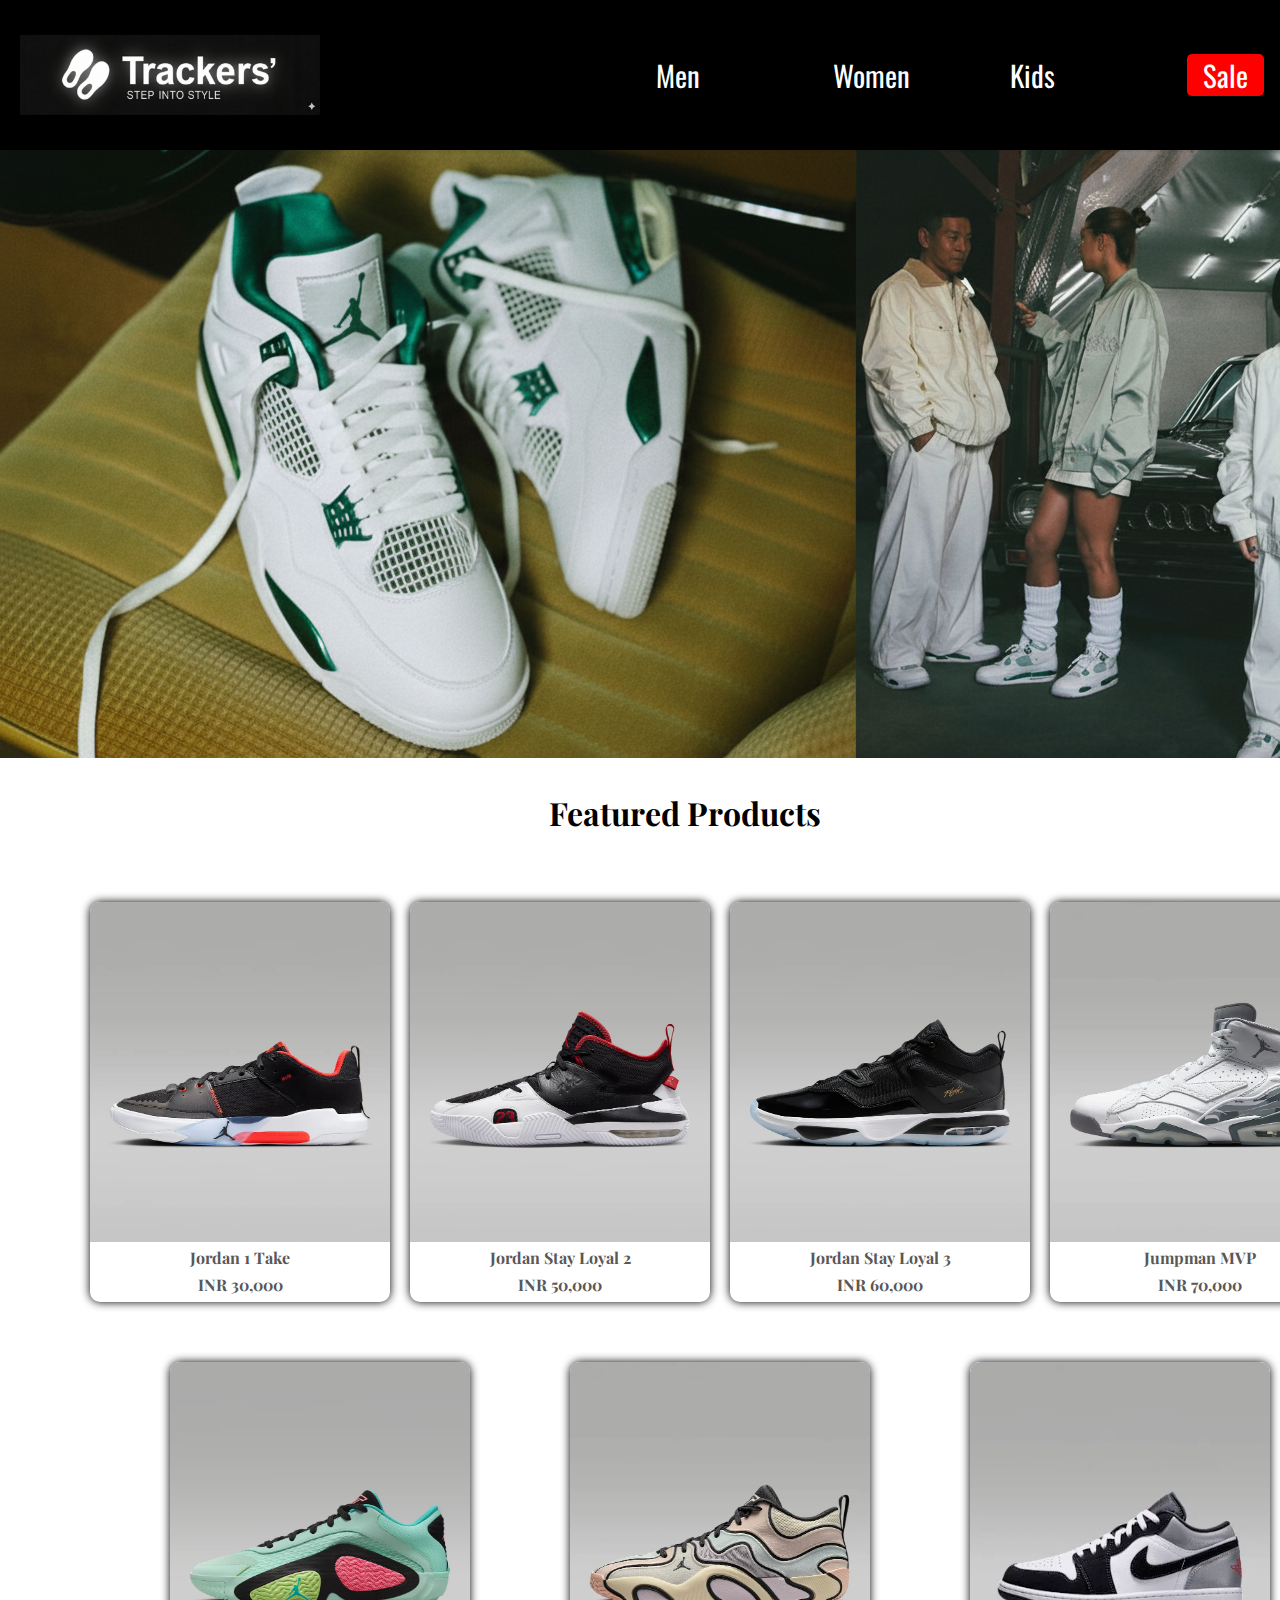
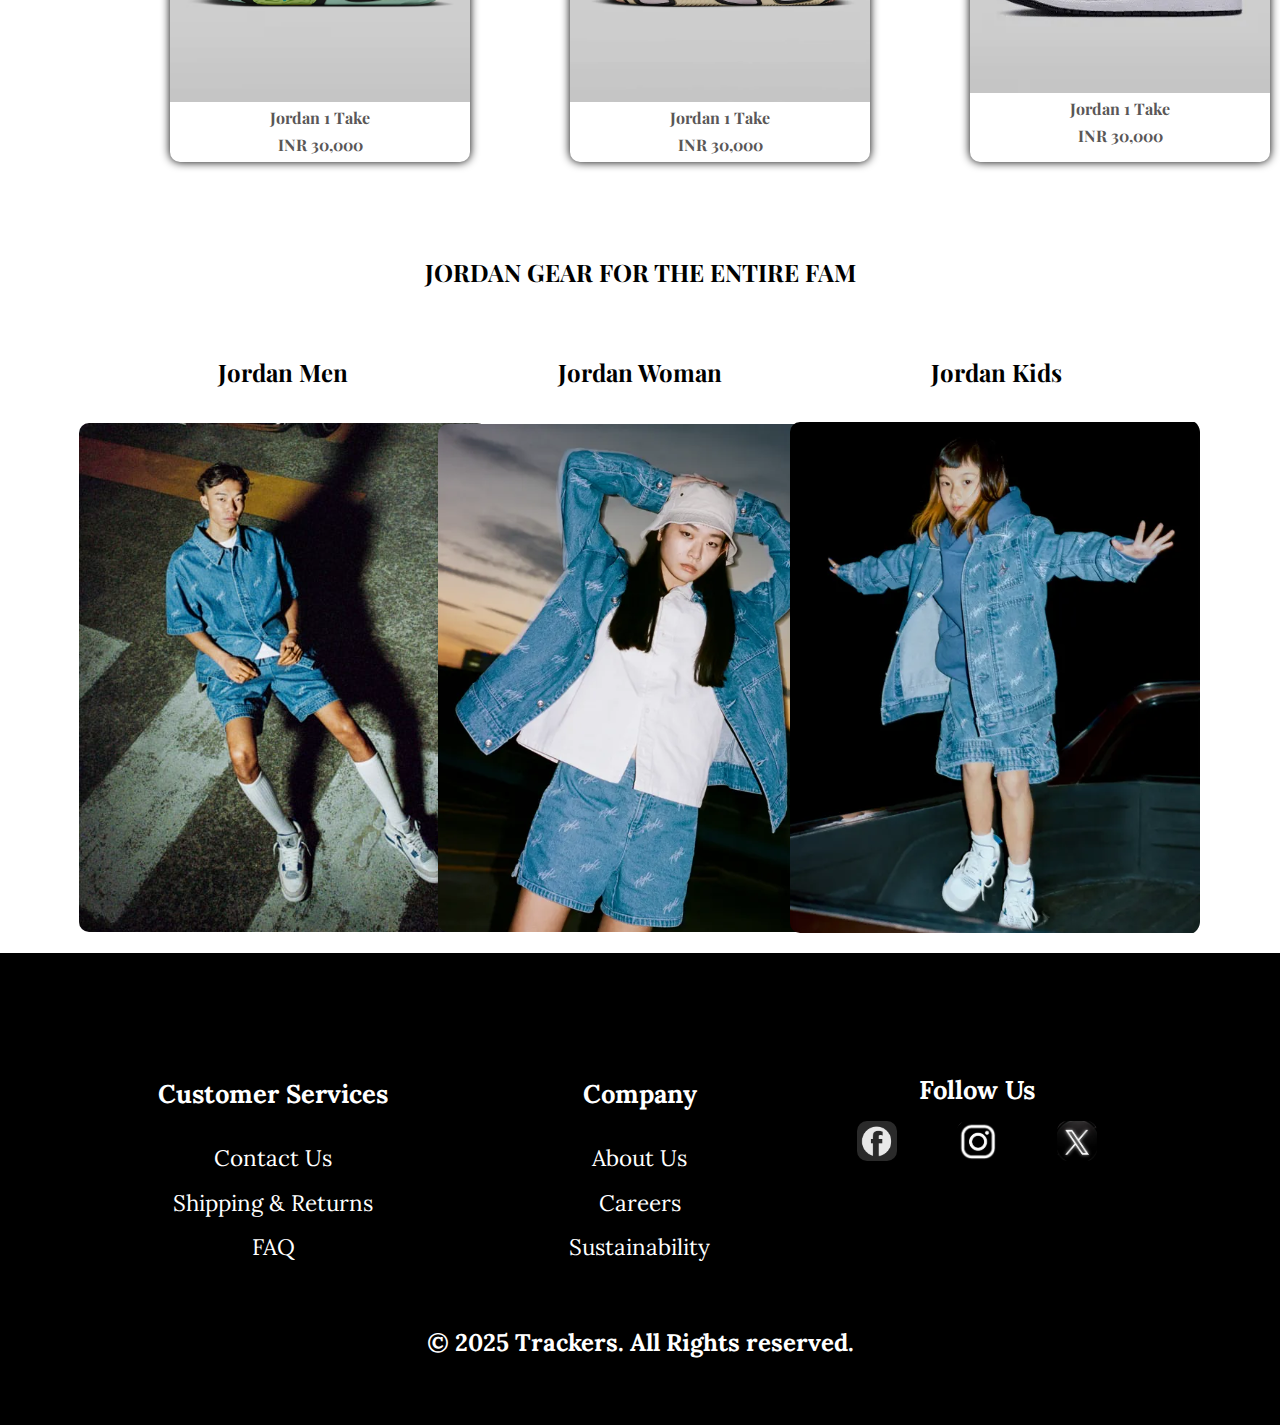
<file: index.html>
<!DOCTYPE html>
<html lang="en">
<head>
    <meta charset="UTF-8">
    <meta name="viewport" content="width=device-width, initial-scale=1.0">
    <title>Trackers'</title>
    <link rel="stylesheet" href="index.css">
    <link rel="preconnect" href="https://fonts.googleapis.com">
<link rel="preconnect" href="https://fonts.gstatic.com" crossorigin>
<link href="https://fonts.googleapis.com/css2?family=Bebas+Neue&family=Cormorant+Garamond:ital,wght@0,300..700;1,300..700&family=Exo:ital,wght@0,100..900;1,100..900&family=Lora:ital,wght@0,400..700;1,400..700&family=Nunito:ital,wght@0,200..1000;1,200..1000&family=Oswald:wght@200..700&family=Playfair+Display:ital,wght@0,400..900;1,400..900&display=swap" rel="stylesheet">
<link rel="icon" href="favicon-32x32.png" type="image/x-icon">
</head>
<body>
    <header> <img class="site_logo" src="trackers-logo.png" alt="trackers logo">

        <nav class="nav_links">
            <a href="#"> Men</a>
            <a href="#">Women</a>
            <a href="#">Kids</a>
            <a id="sales" href="#">Sale </a>
        </nav>
    </header>

    <main>
        <section id="hero">
            <h1 class="absol_p" id="p1">Step into Style</h1>
            <p class="absol_p" id="p2">Discover the perfect pair for every occasion.</p>
            <img src="hero-img.png" alt="The Jordan Family">
<!-- <img src="../multimedia_Trackers/nike_jordan2.jpeg" alt="Nike Shoes lying on leather fitted seat of a car">
<img src="../multimedia_Trackers/nike_jordan1.jpeg" alt="Family of four wearing Nike shoes while sitting inside the same car"> -->
        </section>

        <section id="hero_prod">
            <h2>Featured Products</h2>
            <div class="product row1">
              <div class="product_card">
<a href="#"><div class="popup">
    <a href="#" class="buynow">BUY NOW</a>
</div>    </a>
    <img src="jordan1take.webp" alt="picture of Jordan 1 Take shoes">
    <p class="brand fonts">Jordan 1 Take</p>
    <p class="price fonts">INR 30,000</p>
    <div class="overlay"></div>
   </div> <div class="product_card">
<a href="#"><div class="popup">
    <a href="#" class="buynow">BUY NOW</a>
</div>    </a>
    <img src="Jordan-stay-loyal-2.webp" alt="picture of Jordan 1 Take shoes">
    <p class="brand fonts">Jordan Stay Loyal 2</p>
    <p class="price fonts">INR 50,000</p>
    <div class="overlay"></div>
   </div>
                   <div class="product_card">
<a href="#"><div class="popup">
    <a href="#" class="buynow">BUY NOW</a>
</div>    </a>
    <img src="Jordan-stay-loyal-3.webp" alt="picture of Jordan 1 Take shoes">
    <p class="brand fonts">Jordan Stay Loyal 3
    </p>
    <p class="price fonts">INR 60,000</p>
    <div class="overlay"></div>
   </div>
                   <div class="product_card">
<a href="#"><div class="popup">
    <a href="#" class="buynow">BUY NOW</a>
</div>    </a>
    <img src="jumpman-mvp.webp" alt="picture of Jordan 1 Take shoes">
    <p class="brand fonts">Jumpman MVP</p>
    <p class="price fonts">INR 70,000</p>
    <div class="overlay"></div>
   </div>
                  
            </div>
            <div class="product row2">
                 <div class="product_card">
<a href="#"><div class="popup">
    <a href="#" class="buynow">BUY NOW</a>
</div>    </a>
    <img src="tatum2-vortex.avif" alt="picture of Jordan 1 Take shoes">
    <p class="brand fonts">Jordan 1 Take</p>
    <p class="price fonts">INR 30,000</p>
    <div class="overlay"></div>
   </div>
                <div class="product_card">
<a href="#"><div class="popup">
    <a href="#" class="buynow">BUY NOW</a>
</div>    </a>
    <img src="tatum-sidewalk.webp" alt="picture of Jordan 1 Take shoes">
    <p class="brand fonts">Jordan 1 Take</p>
    <p class="price fonts">INR 30,000</p>
    <div class="overlay"></div>
   </div>
                 <div class="product_card">
<a href="#"><div class="popup">
    <a href="#" class="buynow">BUY NOW</a>
</div>    </a>
    <img src="airjordan1low.webp" alt="picture of Jordan 1 Take shoes">
    <p class="brand fonts">Jordan 1 Take</p>
    <p class="price fonts">INR 30,000</p>
    <div class="overlay"></div>
   </div>
            </div>
        </section>

        <section class="jordan_fam">
            <h2>JORDAN GEAR FOR THE ENTIRE FAM</h2>

            <div class="fam_title">
                <h3 id="title_1">Jordan Men</h3>
                <h3 id="title_2">Jordan Woman</h3>
                <h3 id="title_3">Jordan Kids</h3>
            </div>

            <div class="fam">
                <img id="img1" src="MEN.png" alt="Image of a Man wearing Jordan gear">
                <img id="img2" src="WOMEN.png" alt="Image of a woman wearing Jordan gear" class="gear">
                <img id="img3" src="KID.png" alt="Image of a kid wearing Jordan gear" class="gear">
            </div>
        </section>
    </main>

    <footer>
<div class="div1">      <div class="div1_col1"> <h4 class="footer_title">Customer Services</h4>
 <a href="#">Contact Us</a>
       <a href="#">Shipping & Returns</a>
       <a href="#">FAQ</a></div>
       <div class="div1_col2"><h4 class="footer_title">Company</h4>
        <a href="#">About Us</a>
       <a href="#">Careers</a>
       <a href="#">Sustainability</a></div>
      <div class="div1_col3"> <h4 class="footer_title">Follow Us</h4>
<div class="icons"><a href="#"><img id="icon1" src="facebook-logo.webp" alt="facebook logo"></a>
<a href="#"><img id="icon2" src="insta-logo.png" alt="instagram logo"></a>
       <a href="#"><img id="icon3" src="x-logo.png" alt="twitter logo"></a></div></div>
</div>
     <div class="div2">  <p>&copy; 2025 Trackers. All Rights reserved.</p></div>
    </footer>
</body>
</html>
</file>
<file: index.css>
body {
    padding: 0;
    margin: 0;
    z-index: -1;
    font-family: 'Playfair Display', sans-serif;
}
header {
    z-index: 10;
    display: grid;
    background-color: black;
grid-template-columns: 50% 50%;
position: sticky;
top: 0;
left: 0;
height: 150px;
margin-left: calc(-50vw + 50%);
font-family: 'Oswald', sans-serif;
}

header img {
    justify-self: start;
    align-self: center;
}
header nav {
    align-self: center;
display: grid;
/* flex-direction: row; */
grid-template-columns: repeat(4, 1fr);
column-gap: 100px;
    justify-self: center;
}

header nav a {
    color: white;
    text-decoration: none;
    font-size: 1.8em;
}

a#sales {
    background-color: red;
    text-align: center;
    border-radius: 5px;
}
.site_logo{
    height: 80px;
    width: 300px;
    margin-left: 20px;
}

.hero img{
    position: relative;
margin-top: 0;
/* backdrop-filter: brightness(50%); */
filter: brightness(50%);
}

.absol_p {
    position: absolute;
    animation: fadeInUp  1s ease-in-out forwards; 
}
#p1 {opacity: 0;
    top: 40%;
    left: 38%;
    color: white;
    font-size: 4.5em;
    font-weight: 800;
    animation-delay: 0.5s ;
}

#p2 {
    opacity: 0;
     top: 60%;
font-size: 2em;
color: white; 
    left: 35%;
    animation-delay: 1s;
}


@keyframes fadeInUp {
    from {
        opacity: 0;
        transform: translateY(0);
    }
    to {
        opacity: 1;
        transform: translateY(-20px);
    }
}

#hero_prod {
    /* background-color: grey; */
    display: grid;
    grid-template-rows: 100px 1fr 1fr;
    row-gap: 20px;
}

#hero_prod h2 {
justify-self: center;
align-self: center;
font-size: 2em;
}
 .product_card  img{
        width: 100%;
        margin-top: 0;
        height: 87%;
        border-radius: 10px 10px 0 0;
    }
    .product_card{
        width: 300px;
        height: 400px;
        position: relative;
        display: flex;
        flex-direction: column;
        justify-content: center;
        align-items: center;
        border-radius: 10px;
        box-shadow: 0 0 10px black;
        z-index: 1;
        overflow: hidden;
    }
.brand{
    margin-top: 5px;
}
.price{
    margin-top: -10px;
}
.fonts{
    font-weight: bolder;
font-family: Playfair Display, sans-serif;
color: rgb(90, 87, 87);
}
    .overlay{
position: absolute;
top: 0;
left: 0;
background-color: black;
        width: 100%;
        height: 100%;
        opacity: 0;
        z-index: 2;
    }
    .product_card:hover{
        transform: translateY(10px);
        transition: transform 0.5s ease-in-out;
    }
    .product_card:hover .overlay{
        opacity: 0.4;
        transition: opacity 0.5s ease;
    }

    .popup{
        /* padding: 10px 20px; */
        position: absolute;
        width: 30%;
        height: 10%;
        border-radius: 10px;
        /* display: flex;
        justify-content: center;
        align-items: center; */
        background-color: rgb(6, 6, 6);
        bottom: -300px;
z-index: 99;
padding-top: 20px;
    }
    .product_card:hover .popup{
        transform: translateY(-390px);
        transition: transform 0.5s ease-in-out;
    }
    .buynow{
        /* position: fixed; */
/* margin-top: 10px; */
        color: rgb(255, 255, 255);
        text-decoration: none;
        font-family: Playfair Display, sans-serif;
        z-index: 100;
        /* margin-top: 50px; */
        margin-left: 8px;
    }
     /* .buynow{
        position: absolute;
        bottom: -20px;
left: 38%;
text-decoration: none;
color: rgb(206, 86, 86);
     } */

     .product_card:hover .buynow{
        transform: translateY(-50px);
        transition: transform 1s ease-in;
     }
.row1 {
    display: grid;
    grid-template-columns: repeat(4, 1fr);
    column-gap: 20px;
    padding: 20px;
    margin-left: 70px;
}

.row2 {
    display: grid;
    grid-template-columns: repeat(3, 1fr);
    column-gap: 20px;
    padding: 20px;
    margin-left: 150px;
}

.jordan_fam {
    margin-top: 40px;
    display: grid;
    grid-template-rows: 100px 100px 1fr;
}
.jordan_fam h2 {
    font-size: 1.5em;
    justify-self: center;
    align-self: center;
}
.fam_title {
    display: grid;
    grid-template-columns: repeat(3, 1fr);
}
.fam_title h3 {
    justify-self: center;
    align-self: center;
    font-size: 1.5em;
}
.fam {
    display: grid;
    grid-template-columns: repeat(3, 1fr);
}
 .fam img {
justify-self: center;
align-self: center;
border-radius: 10px;

 }

 .fam img:hover {
    box-shadow: 0 0 8px black;
    transform: rotateY(30deg);
    transition: transform 0.3s ease-in-out;
 }

 #img1 {
    margin-right: -140px;
 }

 #img3 {
    margin-left: -140px;
 }

 #title_1{
    margin-right: -140px;
 }

 #title_3{
    margin-left: -140px;
 }


 footer {
    margin-top: 20px;
    display: grid;
    grid-template-rows: 80% 20%;
    background-color: black;
    color: white;
    padding: 90px;
    row-gap: 30px;
    font-family: 'Lora', sans-serif;
 }

 footer h4 {
    font-size: 1.6em;
 }
 .div1 {
    display: grid;
    grid-template-columns: repeat(3, 1fr);
 }

 .div1_col1 {
    display: grid;
    grid-template-rows: 100px auto auto auto ;
    justify-items: center;
 }

 .div1_col2 {
    display: grid;
    grid-template-rows: 100px auto auto auto ;
    justify-items: center;
 }

 .div1_col3 {
    display: grid;  
  grid-template-rows: 50px 1fr;
 }

 .div1_col3 h4 {
    margin-top: 30px;
    justify-self: center;
    margin-left: -60px;
 }
 .icons {
    display: grid;
    grid-template-columns: repeat(3, 100px);
    justify-content: center;
    align-content: flex-start;
    margin-top: 28px;
 }

 .icons img {
    height: 40px;
    width: 40px;
    border-radius: 10px;
    object-fit: cover;
 }

 #icon1 {
    justify-self: center;
    align-self: center; }

    #icon2 {
        justify-self: center;
        /* align-self: center; */
    }

    #icon3 {
        justify-self: center;
        align-self: center;
    }
 footer a {
    color: white;
  font-size: 1.4em;
    text-decoration: none;
    font-family: 'Lora', sans-serif;
 }

 footer p {
    justify-self: center;
  font-weight: bold;
    font-size: 1.5em;
    margin-top: 20px;
 }
a {
    position: relative;
}
 a::after {
  content: ''; /* Required for a pseudo-element to be generated */
  position: absolute; /* Positions the line relative to the <a> tag */
  width: 100%; /* The line will be the full width of the link */
  height: 2px; /* The thickness of the line */
  background-color: #00aaff; /* The color of the line */
  
  /* Positioning the line */
  bottom: 0;
  left: 0;
  
  /* The magic for the animation! ✨ */
  transform: scaleX(0); /* Initially, the line has zero width */
  transform-origin: left; /* Animation starts from the left */
  transition: transform 0.3s ease-in-out; /* Defines the animation's duration and style */
}

/* The state when the link is hovered */
a:hover::after {
  transform: scaleX(1); /* On hover, scale the line to its full width */
}
</file>
